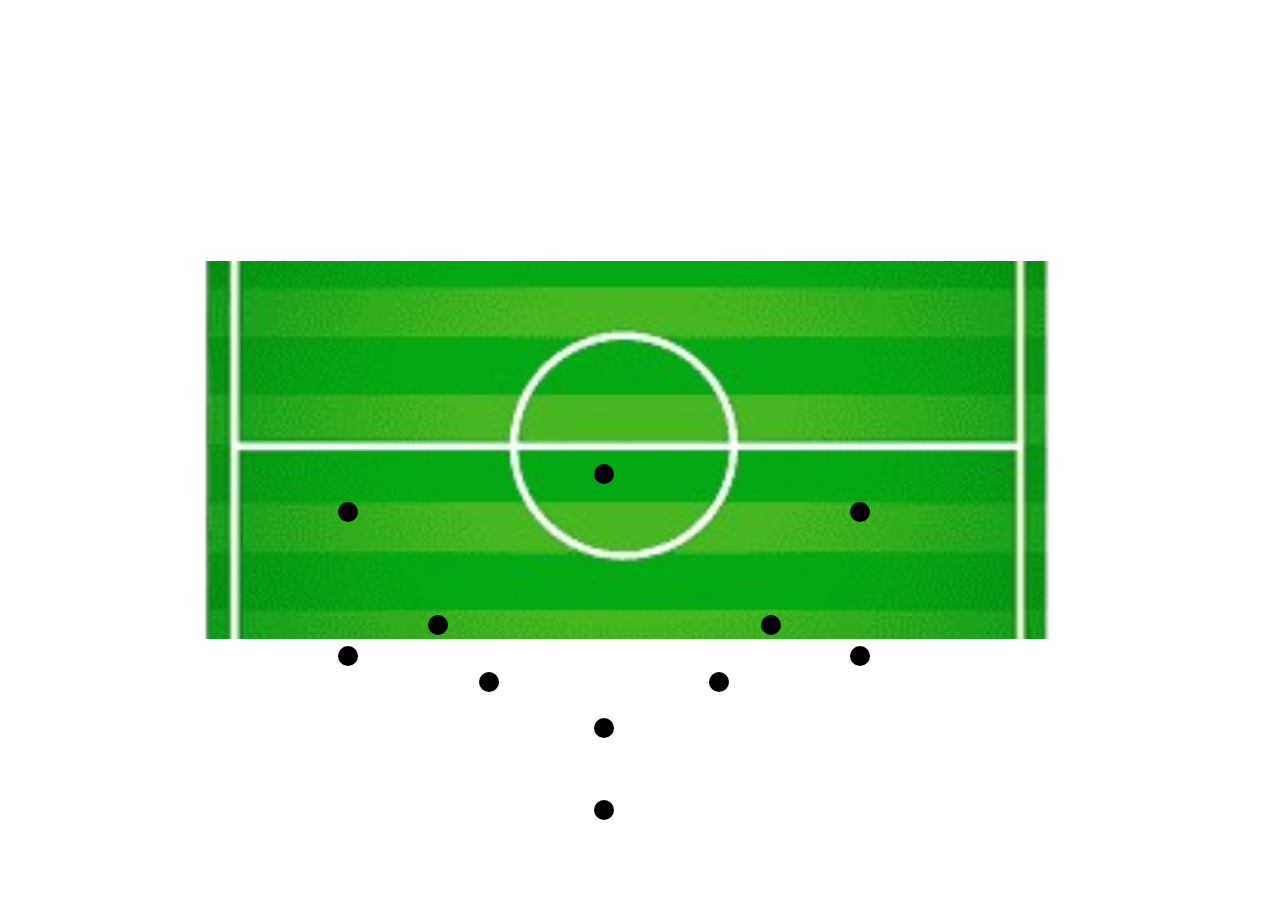
<file: www/css/resultado.html>
<!DOCTYPE html>
<html lang="en">
<head>
    <meta charset="UTF-8">
    <meta name="viewport" content="width=device-width, initial-scale=1.0">
    <title>Document</title>
</head>
<link rel="stylesheet" href="campo.css">
 
<script>

    var select = document.getElementById("IDgoleiro")
    var golV = select.options[select.selectedIndex].value;

    var IDle = document.getElementById("IDle");
    var le = select.options[select.selectedIndex].text;

    var IDld = document.getElementById("IDld");
    var ld = select.options[select.selectedIndex].text;

    var IDzag1 = document.getElementById("IDzag1");
    var zag1 = select.options[select.selectedIndex].text;

    var IDzag2 = document.getElementById("IDzag2");
    var zag2 = select.options[select.selectedIndex];

    var IDmei1 = document.getElementById("IDmei1");
    var mei1 = select.options[select.selectedIndex].text;

    var IDmei2 = document.getElementById("IDmei2");
    var mei2 = select.options[select.selectedIndex].text;

    var IDmei3 = document.getElementById("IDmei3");
    var mei3 = select.options[select.selectedIndex].text;

    var IDat = document.getElementById("IDat");
    var at = select.options[select.selectedIndex].text;

    var IDat2 = document.getElementById("IDat2");
    var at2 = select.options[select.selectedIndex].text;

    var IDat3 = document.getElementById("IDat3");
    var at3 = select.options[select.selectedIndex].text;

</script>

<body class="Fundao">
 
    <div class="campo">
        <div class="ataque">
            <div class="joadores" id="pe"></div>
            <div class="joadores" id="ata"></div>
            <div class="joadores" id ="pd"></div>
        </div>
        <div class="meio">
            <div class="joadores" id="mc1"></div>
            <div class="joadores" id="vol"></div>
            <div class="joadores" id="mc2"></div>
        </div>
        <div class="defesa">
            <div class="joadores" id="le"></div>
            <div class="joadores" id="zag1"></div>
            <div class="joadores" id="zag2"></div>
            <div class="joadores" id="ld"></div>
            <div class="joadores" id="gol"></div>
        </div>
    </div>
 
</body>
</html>
</file>
<file: www/css/campo.css>
body{
    margin: 0%;
}
 
.Fundao{
    display: flex;
    justify-content: center;
    align-items: center;

    width: 98%;
    height: 100vh;

}
.campo{
    display: flex;
    flex-direction: column;
    align-items: center;
    background-image: url("campomoment.png");
    background-repeat: no-repeat;
    background-size: 126%;
    background-position: center;
    width: 70%;
    height: 42%;
}
 
.ataque{
    display: absolute;
    align-items: center;
    height: 20%;
    width: 95%;
    margin-top: 10%;
}
 
.meio{
    display: fixed;
    align-items: center;
    height: 25%;
    width: 95%;
    margin-top: 15%;
}
 
.defesa{
    display: fixed;
    align-items: center;
    height: 25%;
    width: 95%;
    
}
 
.joadores{
    width: 20px;
    height: 20px;
    background-color: black;
    border-radius: 100%;
    position: relative;
}
 
#pe{
    position: absolute;
    margin-left: 10%;
    margin-top: 12%;
}

#ata{
    position: absolute;
    margin-top: 9%;
    margin-left: 30%;
}

#pd{
    position: absolute;
    margin-left: 50%;
    margin-top: 12%;
}

#mc1{
    position: absolute;
    margin-left: 17%;
    margin-top: 7%;
}

#mc2{
    position: absolute;
    margin-left: 43%;
    margin-top: 7%;
}

#vol{
    position: absolute;
    margin-top: 15%;
    margin-left: 30%;
}

#le{
    position: absolute;
    margin-left: 10%;
    margin-top: 5%;
}

#ld{
    position: absolute;
    margin-left: 50%;
    margin-top: 5%;
}

#zag1{
    position: absolute;
    margin-left: 21%;
    margin-top: 7%;
}

#zag2{
    position: absolute;
    margin-left: 39%;
    margin-top: 7%;
}

#gol{
    position: absolute;
    margin-left: 30%;
    margin-top: 17%;
}
</file>
